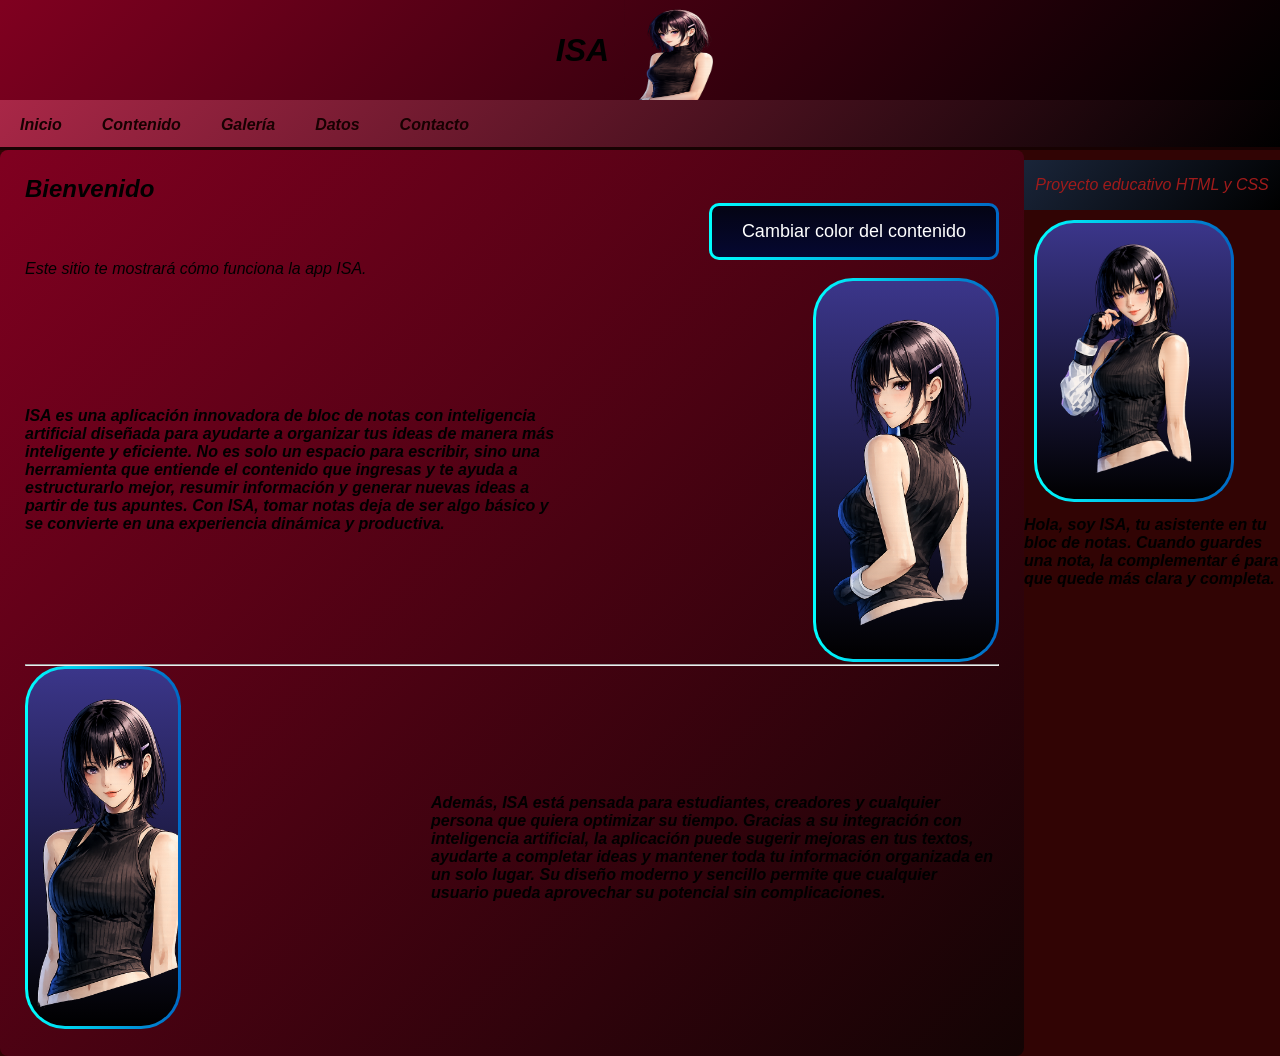
<file: index.html>
<!DOCTYPE html>

<html lang="es">

<head>

    <meta charset="UTF-8">

    <title>ISA</title>
    <link rel="icon" type="image/jpeg" href="isa.jpeg">

    <link rel="stylesheet" href="styles.css">

</head>

<body>

    <header>

        

        <h1>
            
             <em>ISA</em>
    <img src="isab.png" class="isabe">
        </h1>
      
    
    </header>



    <nav>

        <ul>

            <li><a href="index.html"><em>Inicio</em></a></li>

            <li><a href="contenido.html"><em>Contenido</em></a></li>

            <li><a href="galeria.html"><em>Galería</em></a></li>

            <li><a href="datos.html"><em>Datos</em></a></li>

            <li><a href="contacto.html"><em>Contacto</em></a></li>

        </ul>

    </nav>

    <div class="clearfix"></div>

<section id="content">

 <h2><em>Bienvenido</em>    <button class="cambio-color" onclick="cambiarColorContent()">

Cambiar color del contenido

</button>

</h2>

 <p><em>

 Este sitio te mostrará cómo funciona la app ISA.            
            
        </em></p>

    <div class="bloque">

    <div class="texto">
        
        <p><em><b>

            ISA es una aplicación innovadora de bloc de notas con inteligencia artificial diseñada para ayudarte a organizar tus ideas de manera más inteligente y eficiente. No es solo un espacio para escribir, sino una herramienta que entiende el contenido que ingresas y te ayuda a estructurarlo mejor, resumir información y generar nuevas ideas a partir de tus apuntes. Con ISA, tomar notas deja de ser algo básico y se convierte en una experiencia dinámica y productiva.

        </b></em></p>
    </div>

    <div class="imagen rez">
        <img src="rez.png" class="imagen-aparece">
    </div>

</div>

<hr>

<div class="bloque">

    <div class="imagen re">
        <img src="re.png" class="imagen-aparece">
    </div>

    <div class="texto">
        
        <p><em><b>

            Además, ISA está pensada para estudiantes, creadores y cualquier persona que quiera optimizar su tiempo. Gracias a su integración con inteligencia artificial, la aplicación puede sugerir mejoras en tus textos, ayudarte a completar ideas y mantener toda tu información organizada en un solo lugar. Su diseño moderno y sencillo permite que cualquier usuario pueda aprovechar su potencial sin complicaciones.

        </b></em></p>
    </div>

</div>



</section>


<footer><em>Proyecto educativo HTML y CSS</em></footer>
 
<img src="reze.png" class="reze imagen-aparece">

<p><b><em> Hola, soy ISA, tu asistente en tu bloc de notas. Cuando guardes una nota, la complementar é para que quede más clara y completa. </em></b></p>

<script src="script.js"></script>

</body>

</html>
</file>
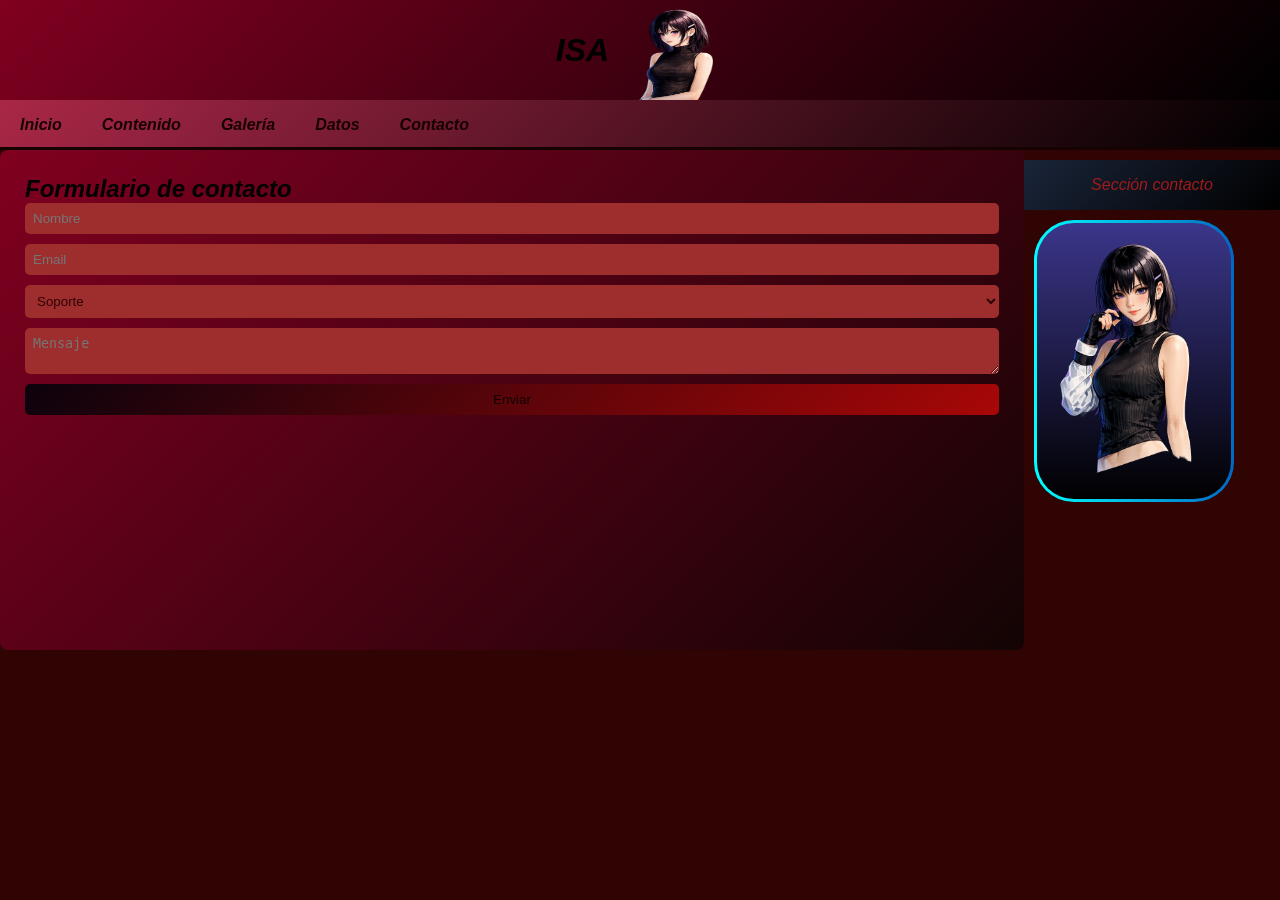
<file: contacto.html>
<!DOCTYPE html>

<html lang="es">

<head>

    <meta charset="UTF-8">

    <title>ISA</title>
     <link rel="icon" type="image/jpeg" href="isa.jpeg">

   

    <link rel="stylesheet" href="styles.css">

</head>

<body>


    <header>
        
        <h1
        
        ><em> ISA </em>
    
<img src="isab.png" class="isabe">

    </h1>

</header>


    <nav>

        <ul>

            <li><a href="index.html"><em>Inicio</em></a></li>


            <li><a href="contenido.html"><em>Contenido</em></a></li>

            <li><a href="galeria.html"><em>Galería</em></a></li>

            <li><a href="datos.html"><em>Datos</em></a></li>

            <li><a href="contacto.html"><em>Contacto</em></a></li>

        </ul>

    </nav>

    <div class="clearfix"></div>



    <section id="content">

        <h2><em>Formulario de contacto</em></h2>

            <form class="formulario-web" id="formulario">

<input type="text" id="nombre" placeholder="Nombre">

<input type="email" id="email" placeholder="Email">

<select id="tipo">

<opt
ion>Consulta</option>

<option>Soporte</option>

<option>Información</option>

</select>

<textarea id="mensaje" placeholder="Mensaje"></textarea>

<input type="submit" value="Enviar">

</form>


    </section>


    <footer><em>Sección contacto</em></footer>

<img src="reze.png" class="reze imagen-aparece">

</body>

</html>
</file>
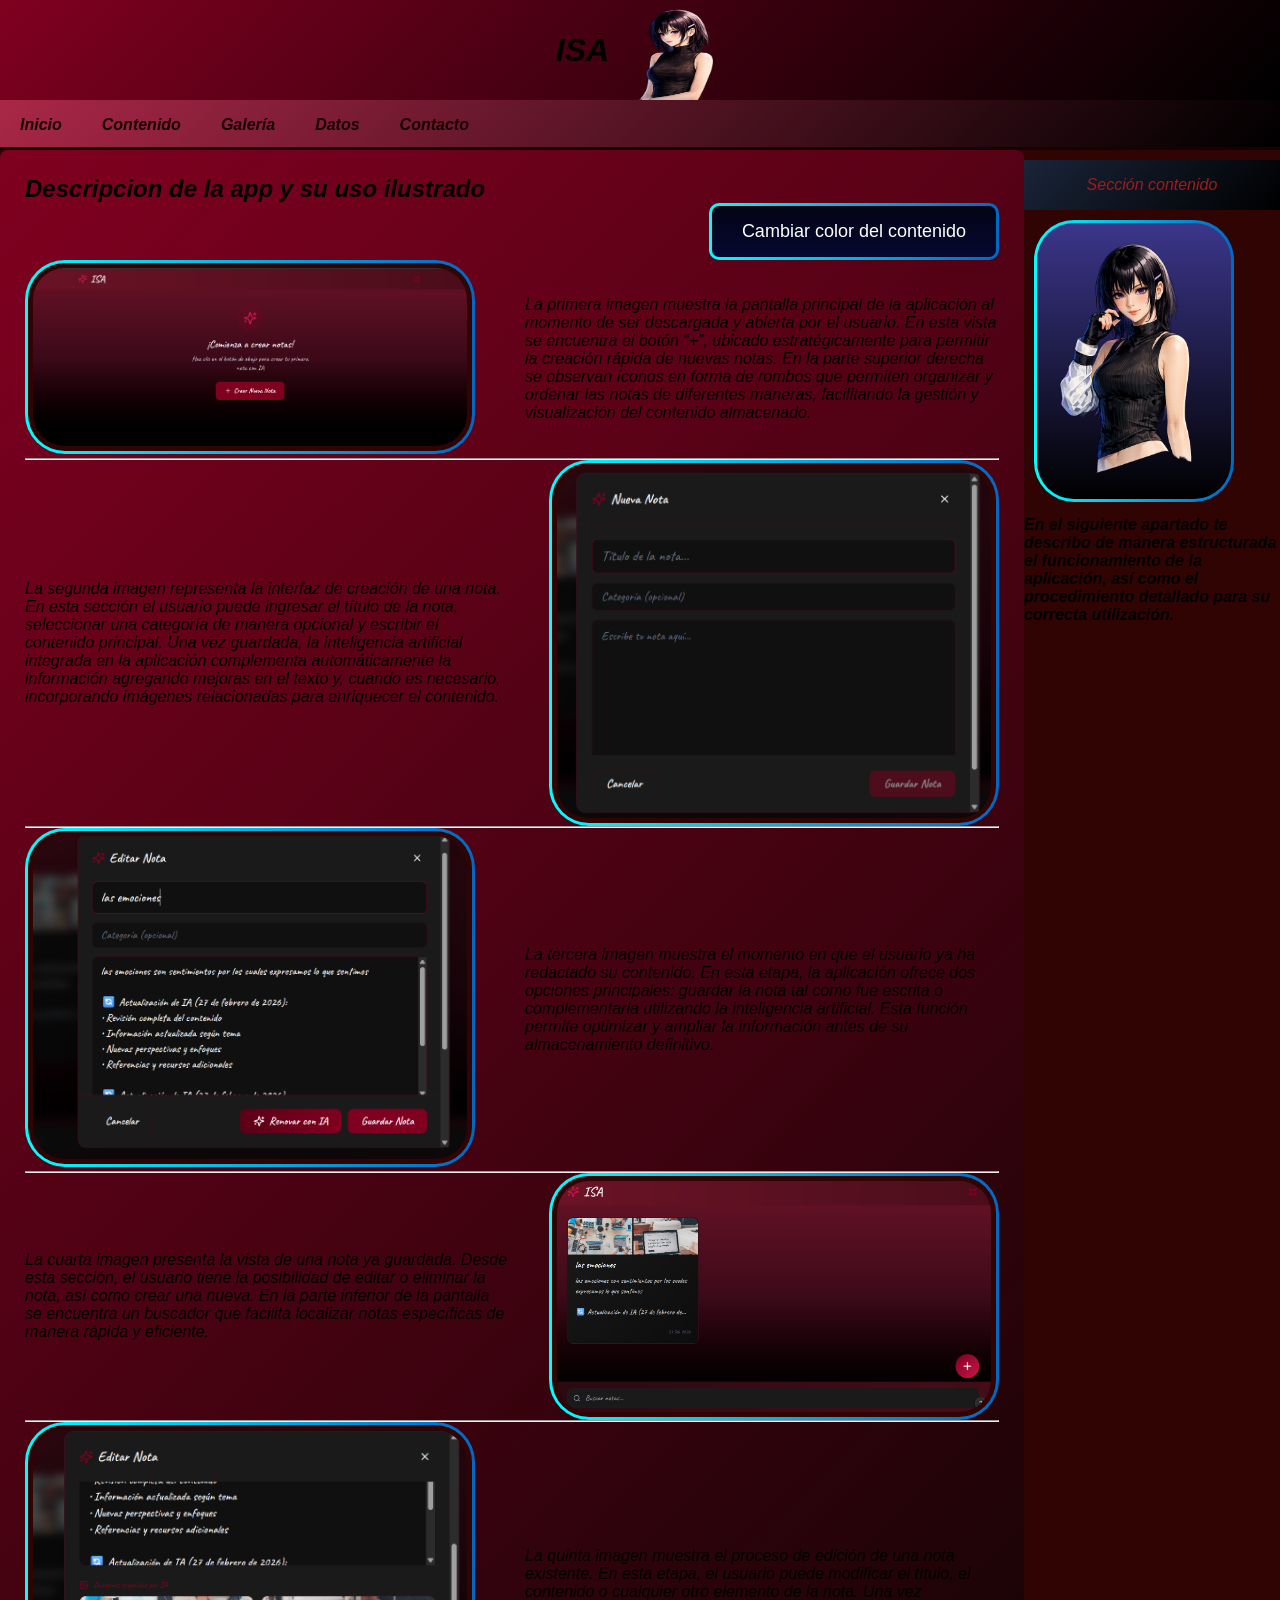
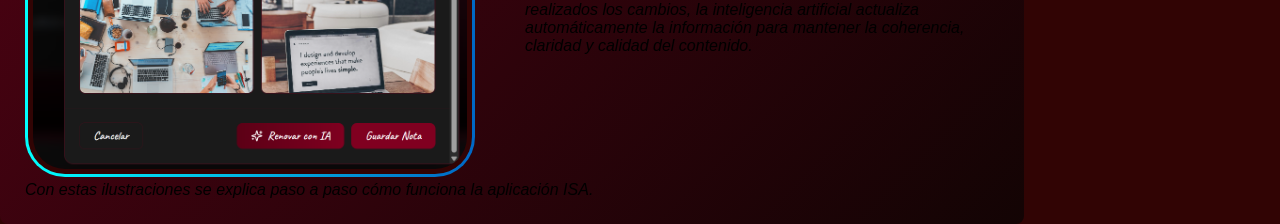
<file: contenido.html>
<!DOCTYPE html>

<html lang="es">

<head>

    <meta charset="UTF-8">

    <title>ISA</title>
     <link rel="icon" type="image/jpeg" href="isa.jpeg">

   

    <link rel="stylesheet" href="styles.css">

</head>

<body>


    <header>
        
        <h1>
            
            <em> ISA </em>
        
        <img src="isab.png" class="isabe">
        
        </h1>
    
    </header>


    <nav>

        <ul>

            <li><a href="index.html"><em>Inicio</em></a></li>

            <li><a href="contenido.html"><em>Contenido</em></a></li>

            <li><a href="galeria.html"><em>Galería</em></a></li>

            <li><a href="datos.html"><em>Datos</em></a></li>

            <li><a href="contacto.html"><em>Contacto</em></a></li>

        </ul>

    </nav>

    <div class="clearfix"></div>



    <section id="content">

        <h2><em> Descripcion de la app y su uso ilustrado </em> <button class="cambio-color" onclick="cambiarColorContent()">

        Cambiar color del contenido 

        </button> 
        
        </h2>

         <div class="ini">

         <div class="inicio">

         <img src="1.png" class="uno imagen-click" onclick="agrandarImagen(this)">

         </div>

         <div class="texto">

            <p><em> La primera imagen muestra la pantalla principal de la aplicación al momento de ser descargada y abierta por el usuario. En esta vista se encuentra el botón “+”, ubicado estratégicamente para permitir la creación rápida de nuevas notas. En la parte superior derecha se observan íconos en forma de rombos que permiten organizar y ordenar las notas de diferentes maneras, facilitando la gestión y visualización del contenido almacenado. </em></p>

         </div>

         </div>

<hr>

         <div class="se">

         <div class="texto">

            <p><em> La segunda imagen representa la interfaz de creación de una nota. En esta sección el usuario puede ingresar el título de la nota, seleccionar una categoría de manera opcional y escribir el contenido principal. Una vez guardada, la inteligencia artificial integrada en la aplicación complementa automáticamente la información agregando mejoras en el texto y, cuando es necesario, incorporando imágenes relacionadas para enriquecer el contenido. </em></p>

            </div>


         <div class="secu" >

         <img src="2.png" class="dos imagen-click" onclick="agrandarImagen(this)">

         </div>

         </div>

         <hr>

         <div class="ini">

         <div class="terce">

         <img src="3.png" class="tres imagen-click" onclick="agrandarImagen(this)">

         </div>

            <div class="texto">

            <p><em> La tercera imagen muestra el momento en que el usuario ya ha redactado su contenido. En esta etapa, la aplicación ofrece dos opciones principales: guardar la nota tal como fue escrita o complementarla utilizando la inteligencia artificial. Esta función permite optimizar y ampliar la información antes de su almacenamiento definitivo. </em></p>

         </div>

         </div>

<hr>

         <div class="se">

         <div class="texto">

         <p><em> La cuarta imagen presenta la vista de una nota ya guardada. Desde esta sección, el usuario tiene la posibilidad de editar o eliminar la nota, así como crear una nueva. En la parte inferior de la pantalla se encuentra un buscador que facilita localizar notas específicas de manera rápida y eficiente. </em></p>

         </div>

         <div class="cuar">

          <img src="4.png" class="cuatro imagen-click" onclick="agrandarImagen(this)">

          </div>

         </div>

         <hr>
        
         <div class="ini">

          <div class="quin">

           <img src="5.png" class="cinco imagen-click" onclick="agrandarImagen(this)">

           </div>

           <div class="texto">

            <p><em> La quinta imagen muestra el proceso de edición de una nota existente. En esta etapa, el usuario puede modificar el título, el contenido o cualquier otro elemento de la nota. Una vez realizados los cambios, la inteligencia artificial actualiza automáticamente la información para mantener la coherencia, claridad y calidad del contenido. </em></p>

         </div>

 </div>

        <p><em> Con estas ilustraciones se explica paso a paso cómo funciona la aplicación ISA.</em></p>

    </section>


    <footer><em>Sección contenido</em></footer>

<img src="reze.png" class="reze imagen-aparece">

<p><em><b> En el siguiente apartado te describo de manera estructurada el funcionamiento de la aplicación, así como el procedimiento detallado para su correcta utilización. </b></em></p>


<script src="script.js"></script>

</body>

</html>
</file>
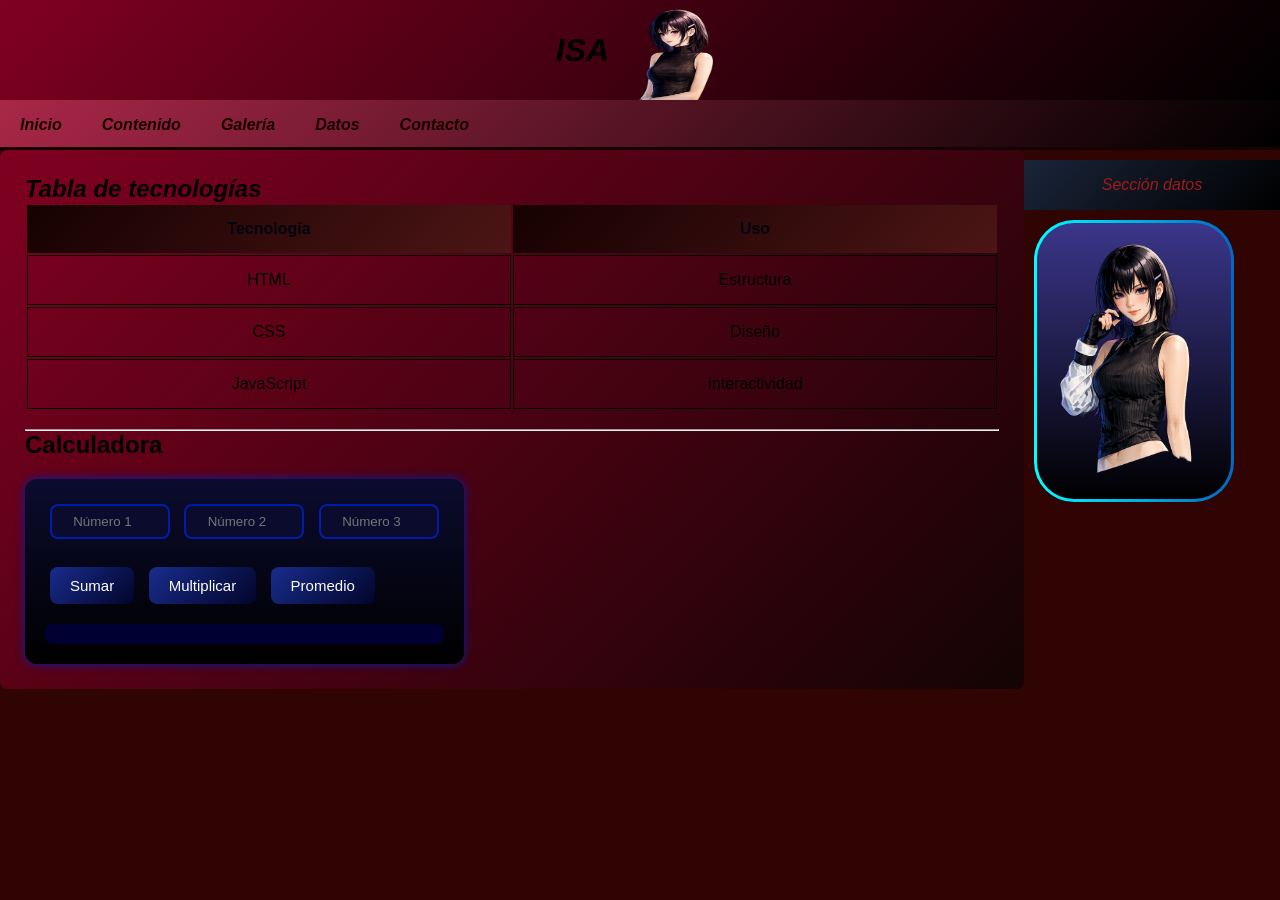
<file: datos.html>
<!DOCTYPE html>

<html lang="es">

<head>

    <meta charset="UTF-8">

    <title>ISA</title>
     <link rel="icon" type="image/jpeg" href="isa.jpeg">

   

    <link rel="stylesheet" href="styles.css">

</head>

<body>


    <header>
        
        <h1>
            
            <em> ISA </em>
        
        <img src="isab.png" class="isabe">
        
        </h1>
    
    </header>


    <nav>

        <ul>

            <li><a href="index.html"><em>Inicio</em></a></li>

            <li><a href="contenido.html"><em>Contenido</em></a></li>

            <li><a href="galeria.html"><em>Galería</em></a></li>

            <li><a href="datos.html"><em>Datos</em></a></li>

            <li><a href="contacto.html"><em>Contacto</em></a></li>

        </ul>

    </nav>

    <div class="clearfix"></div>



    <section id="content">

        <h2><em>Tabla de tecnologías</em></h2>

        <table class="tabla-web">
            <tr><th> Tecnología </th><th> Uso </th></tr>
            <tr><td> HTML </td><td> Estructura </td></tr>
            <tr><td> CSS </td><td> Diseño </td></tr>
            <tr><td> JavaScript </td><td>Interactividad </td></tr>
        </table>

<br>

        <hr>

         <h2>Calculadora</h2>

         <div class="calculadora">

<input type="number" id="num1" placeholder="Número 1">
<input type="number" id="num2" placeholder="Número 2">
<input type="number" id="num3" placeholder="Número 3">

<br><br>

<button onclick="sumarDatos()">Sumar</button>
<button onclick="multiplicarDatos()">Multiplicar</button>
<button onclick="promedioDatos()">Promedio</button>

<p id="resultado"></p>

    </div>

    </section>

    <footer><em>Sección datos</em></footer>

<img src="reze.png" class="reze imagen-aparece">

<script src="script.js"></script>

</body>

</html>
</file>
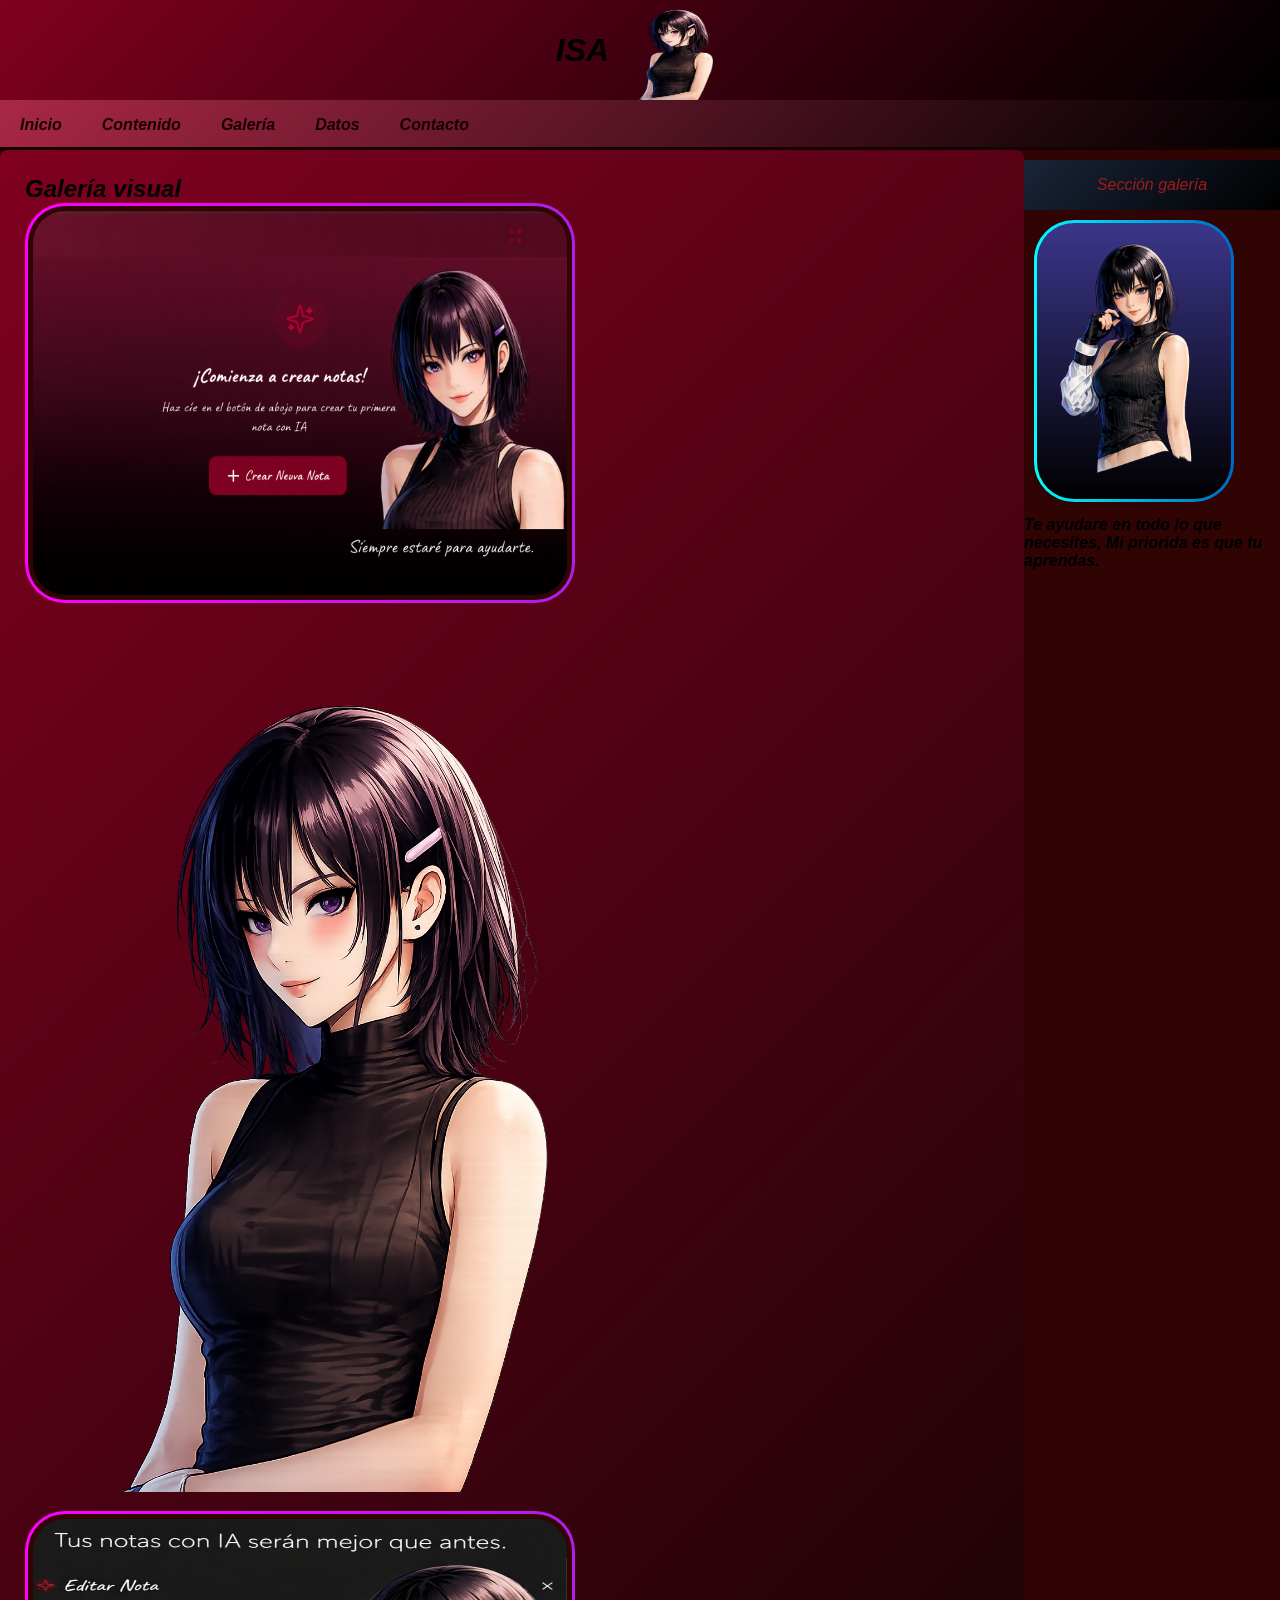
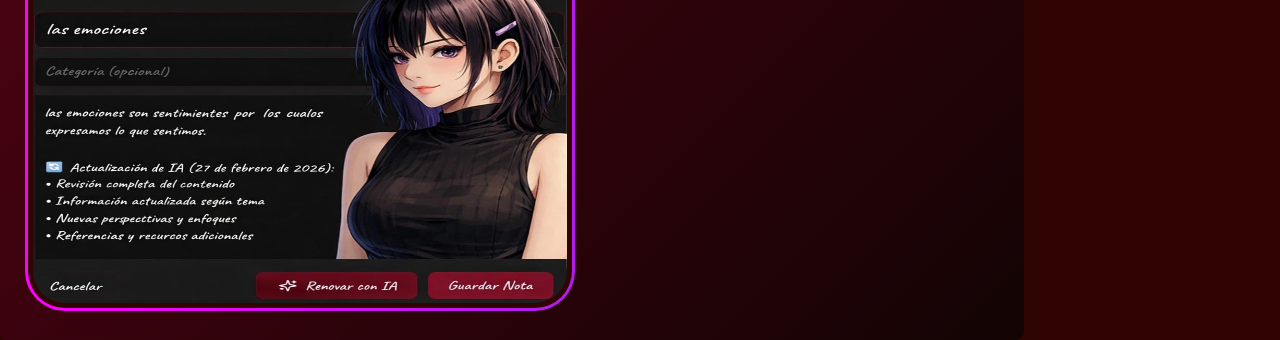
<file: galeria.html>
<!DOCTYPE html>

<html lang="es">

<head>

    <meta charset="UTF-8">

    <title>ISA</title>
 <link rel="icon" type="image/jpeg" href="isa.jpeg">

   
    <link rel="stylesheet" href="styles.css">

</head>

<body>


    <header>
        
        <h1>
            
            <em> ISA </em>
        
        <img src="isab.png" class="isabe">
        
        </h1>
    
    </header>


    <nav>

        <ul>

            <li><a href="index.html"><em>Inicio</em></a></li>

            <li><a href="contenido.html"><em>Contenido</em></a></li>

            <li><a href="galeria.html"><em>Galería</em></a></li>

            <li><a href="datos.html"><em>Datos</em></a></li>

            <li><a href="contacto.html"><em>Contacto</em></a></li>

        </ul>

    </nav>

    <div class="clearfix"></div>



    <section id="content">

        <h2><em>Galería visual</em></h2>

        <div class="is">

        <img src="r.png" class="app cuatro imagen-click" onclick="agrandarImagen(this)">

        <img src="isab.png" class="ap imagen-aparece">

        </div>




         <div class="i">

        <img src="is.jpeg" class="app cuatro imagen-click" onclick="agrandarImagen(this)">
        

        </div>



    </section>

    <footer><em>Sección galería</em></footer>

<img src="reze.png" class="reze imagen-aparece">

<p><em><b> Te ayudare en todo lo que necesites, Mi priorida es que tu aprendas. </b></em></p>

<script src="script.js"></script>

</body>

</html>
</file>
<file: styles.css>
/*                        */
*{                                                                              /*   selecciona todos los elementos del HTML.                     */
    margin: 0;                                                                  /*    (margin) controla el espacio exterior de un elemento, controla las margenes que el navegador de por defecto.                     */
    padding: 0;                                                                 /*    (padding) no hay espacio interno entonces el contenido queda pegado al borde.                     */
    box-sizing: border-box;                                                     /*    (box-sizing) Controla cómo se calcula el tamaño de un elemento. el ancho sí incluye padding y borde.               */
}                                                                               /*    Cierra el bloque del selector.                    */




body{                                                                            /*   body es el selector del cuerpo de la página. Todo lo que esté dentro del <body> en el HTML recibe estos estilos.                      */

    background: #310404;                                                       /*  (background) define el color o fondo de la página.en este caso es vino tinto.                       */
    font-family: 'Segoe UI', Tahoma, Geneva, Verdana, sans-serif;                /*  (font-family) define la fuente del texto. osea el tipo de letra en este caso 'Segoe UI', Tahoma, Geneva, Verdana, sans-serif                      */
}                                                                                /*   Cierra el bloque de estilos del body.                      */




header{                                                                           /*  (header) selecciona la etiqueta <header> del html y aqui tenemos el titulo de la pagina y el logo.                     */
    background: linear-gradient(135deg, #800020, #000000);                    /*  (background: linear-gradient) aqui se aplica color al fondo del titulo osea donde dice ISA. el  linear-gradient crea un degradado de colores, se especifica la direccion diagonal y despues los dos colores que quieres degradar.                      */
    height: 100px;                                                                /*   (height) Define la altura del header.                     */
    display: flex;                                                                /*   (display: flex) Activa Flexbox. Flexbox es un sistema de CSS que permite alinear elementos fácilmente.                     */
    justify-content: center;                                                      /*   (justify-content) Centra los elementos horizontalmente.                     */
    align-items: center;                                                          /*   (align-items) Centra los elementos verticalmente. este con el (justify-content): center , ayuda a centrar correctamente.                    */
}                                                                                 /*   Cierra el bloque del header.                     */




header h1{                                                                         /*  Este selector significa que el h1 que está dentro del header                      */
    display: flex;                                                                 /*   (display: flex) Activa flexbox dentro del título. Esto sirve para alinear el texto y la imagen del título.                         */
    align-items: center;                                                           /*   (align-items) Alinea verticalmente los elementos del h1.                         */
    gap: 15px;                                                                     /*   (gap) agrega espacio entre los elementos dentro del flex.  deja 15 píxeles de separación entre el texto y la imagen.                        */
}                                                                                  /*  Cierra el bloque de estilos del header h1                          */




nav{                                                                                /*   (nav) es el selector de la etiqueta HTML: Esta etiqueta normalmente contiene el menú de navegación de la página, por ejemplo: Inicio, Contenido, Galería, Datos, Contacto                        */
    background: linear-gradient(135deg, #a92747, #000000);                      /*   (background: linear-gradient) aqui se aplica color al menu de navegacion. el  linear-gradient crea un degradado de colores, se especifica la direccion diagonal y despues los dos colores que quieres degradar.                         */
    height: 50px;                                                                   /*   (height) Define la altura del nav.                     */
    border-bottom: 3px solid #170202;                                             /*   (border-bottom) Crea un borde inferior para el nav. (solid) hace que el borde sea continuo.                     */
}                                                                                   /*   Cierra el bloque del nav.                     */




nav ul li{                                                                         /*   selecciona los li que están dentro de ul dentro de nav.                         */
    float: left;                                                                   /*   (float) left.  mueve los elementos hacia la izquierda.                         */
    list-style: none;                                                              /*   (list-style) elimina los puntos que se colocan al frente de cada tema de la lista.                         */
    margin: 10px 20px;                                                             /*   (margin) agrega margen alrededor de los elementos el primero es hacia arriba y hacia abajo el segundo valor es de derecha a izquierda.                         */
    line-height: 30px;                                                             /*   (line-height) define la altura de la línea del texto. ayuda a que el texto del menú quede más centrado verticalmente dentro del menú.                        */
}                                                                                  /*   Cierra el bloque del nav ul li.                         */





nav ul li a{                                                                      /*   (nav ul li a) selecciona los enlaces del menú.                         */
    color: rgb(23, 1, 1);                                                       /*   (color) define el color del texto del enlace.                         */
    text-decoration: none;                                                        /*   (text-decoration) elimina el subrayado que el enlace tiene por defecto.                         */
    font-weight: bold;                                                            /*   (font-weight) hace que el texto del enlace este en negrita.                         */
}                                                                                 /*   Cierra el bloque del nav ul li a.                         */




nav ul li a:hover{                                                                /*   (:hover) es una pseudo-clase quiere decir cuando el mouse pasa sobre el enlace. (nav ul li a:hover) selecciona los enlaces del menú cuando el usuario pasa el cursor sobre ellos.                         */
    color: #cf0a0a;                                                             /*   (color) define el color del texto del enlace cuando el usuario pasa el cursor sobre él.                         */
}                                                                                 /*   Cierra el bloque del nav ul li a:hover.                         */





.clearfix{                                                                        /*  (.clearfix) es una clase CSS. Se usa para arreglar problemas con float.                          */
    clear: both;                                                                  /*   (clear) evita que un elemento se coloque al lado de elementos flotantes. (both) significa: limpia float left y float right.                        */
}                                                                                 /*   Cierra el bloque del .clearfix.                         */




#content{                                                                          /*    (#content) es un ID de elemento. Se usa para aplicar estilos al contenedor principal del contenido. que es donde pondremos todo el contenido.                         */
    float: left;                                                                   /*   (float) left. hace que el elemento se coloque a la izquierda. Esto permite que otro elemento (como aside) quede al lado derecho.                         */
    width: 80%;                                                                    /*   (width) define el ancho del contenedor. Aquí ocupa 80% del ancho de la página.                         */
    background: linear-gradient(135deg, #800020, #130404);                     /*   (background  linear-gradient) define el fondo del contenedor con un degradado.                          */
    min-height: 500px;                                                             /*   (min-height) define la altura mínima del contenedor. el contenido nunca será menor a 500px.                          */
    padding: 25px;                                                                 /*   (padding) agrega espacio interno al contenedor.                          */
    border-radius: 8px;                                                            /*   (border-radius) redondea las esquinas del contenedor.                          */
}                                                                                  /*   Cierra el bloque del #content.                         */




.cambio-color{                                                                      /*   .cambio-color es un selector de clase. Se aplica a cualquier elemento HTML que tenga la clase "cambio-color":                         */

display: block;                                                                     /*  (display) block. hace que el elemento se muestre como un bloque.                          */
margin-left: auto;                                                                  /*  (margin-left) auto. centra el elemento horizontalmente hacia la derecha.                          */
padding: 15px 30px;                                                                 /*  (padding) agrega espacio interno al elemento el primer valor es arriba/abajo y el segundo es izquierda/derecha.                          */
font-size: 18px;                                                                    /*  (font-size) define el tamaño del texto.                          */
color: white;                                                                     /*  (color) define el color del texto.                          */
border-radius: 10px;                                                                /*  (border-radius) redondea las esquinas del elemento.                          */
border: 3px solid transparent;                                                      /*  (border) define el borde del elemento. transparent se usa ya que el borde real sera el gradiente animado.                          */
cursor: pointer;                                                                    /*  (cursor) pointer. cambia el cursor al pasar sobre el elemento.                          */
background:                                                                         /*  (background) define el color del fondo del elemento.                          */
linear-gradient(#040414,#050831) padding-box,                                   /*  (padding-box) significa que se aplica solo al interior del borde. esta parte define el fondo del elemento.                         */
linear-gradient(270deg,#00ffff,#001ca8,#00ffff) border-box;                   /*  (border-box) significa que el gradiente cubre hasta el borde. esta parte define el borde del elemento.                          */
background-size: 100% 100%, 300% 300%;                                               /*  (background-size) define el tamaño del fondos. los dos primeros son los del color del fondo y los dos ultimos son del borde                          */
animation: moverBorde 4s linear infinite;                                            /*  (animation) define la animación del borde. Aplica una animación. Significa: moverBorde → nombre de la animación, 4s → dura 4 segundos, linear → velocidad constante, infinite → se repite para siempre                          */
}                                                                                    /*   Cierra la clase .cambio-color.                         */

/* animación del borde */

@keyframes moverBorde {                                                              /*  (@keyframes) define una animación CSS.                      */

0%{                                                                                  /*  Inicio de la animación. 0%  izquierda                    */
background-position: 0% 50%;                                                         /*  Posición inicial del gradiente. el fondo empieza a la izquierda                     */
}                                                                                    /*  Cierra el paso inicial.                      */

50%{                                                                                 /*  Mitad de la animación. 50%  centro vertical                 */
background-position: 100% 50%;                                                       /*  Posición a la mitad de la animación. El gradiente se mueve hacia la derecha.                      */
}                                                                                    /*  Cierra el paso de la mitad.                      */

100%{                                                                                /*  Final de la animación. 100%  derecha                   */
background-position: 0% 50%;                                                         /*  Posición final del gradiente. el fondo vuelve a la izquierda                     */
}                                                                                    /*  Cierra el paso final.                      */

}                                                                                    /*  Cierra la animación.                      */


/* efecto cuando pasas el mouse */

.cambio-color:hover{                                                                 /*   (.cambio-color) es una clase que usaste en tu botón. :hover significa: cuando el mouse pasa encima del elemento                        */
    transform: scale(1.05);                                                          /*   (transform) permite transformar un elemento. (scale()) cambia el tamaño. 1 es normal y 1.05 es un 5% más grande                        */
}                                                                                    /*    Cierra el bloque de estilos.                        */




.imagen-click{                                                                        /*   Esta es una clase para imágenes del html.                        */
transition: transform 0.3s ease;                                                      /*   (transition) crea animaciones suaves cuando cambia una propiedad. (transform) anima, dura 0.3 segundos y ease es una función de temporización la hace mas suave.                       */
cursor: pointer;                                                                      /*   (cursor: pointer) cambia el cursor del mouse al pasar sobre el elemento                        */
}                                                                                     /*   Cierra el bloque de estilos.                        */




aside{                                                                                 /*   (aside) es un elemento semántico del html para el contenido lateral                        */
    float: left;                                                                       /*   (float: left) posiciona el elemento a la izquierda. Esto permite que otro elemento (como content) esté al lado.                        */
    width: 20%;                                                                        /*   (width: 20%) le da un ancho del 20% al elemento                        */
    min-height: 500px;                                                                 /*   (min-height) establece una altura mínima en este caso 500px                       */
    padding: 20px;                                                                     /*   (padding) agrega espacio interior al elemento osea da un espacio entre el borde y el contenido                       */
}                                                                                      /*   Cierra el bloque de estilos.                        */




footer{                                                                                /*   (footer) es un elemento semántico del html para el pie de página es donde aparecen los titulos en el lado izquierdo de la pagina                       */
    background: linear-gradient(135deg, #70a0f8, #000000);                         /*   (background: linear-gradient) crea un degradado de color en el footer                       */
    color: rgb(160, 27, 27);                                                         /*   (color) establece el color del texto                        */
    text-align: center;                                                                /*   (text-align: center) centra el texto                        */
    height: 50px;                                                                      /*   (height: 50px) le da una altura de 50px al elemento                        */
    line-height: 50px;                                                                 /*   (line-height: 50px) alinea el texto verticalmente                        */
    margin-top: 10px;                                                                  /*   (margin-top: 10px) agrega un margen superior osea arriba del footer                       */
}                                                                                      /*   Cierra el bloque de estilos.                        */









.bloque {                                                                               /*   (bloque) es una clase para contenedores del html del index o inicio para mas claro                       */
    display: flex;                                                                      /*   (display: flex) crea un contenedor flexible                        */
    align-items: center;                                                                /*   (align-items: center) alinea los elementos verticalmente                        */
    gap: 250px;                                                                         /*   (gap: 150px) agrega un espacio entre los elementos                        */
    margin-bottom: 2px;                                                                 /*   (margin-bottom: 2px) agrega un margen en la parte inferior                        */
}                                                                                       /*   Cierra el bloque de estilos.                        */




.bloque img {                                                                           /*   (bloque img) es una clase para imágenes dentro de contenedores. rez, que es la primera imagen y reze que es la segunda del contenedor                       */
    width: 150px;                                                                       /*   (width: 150px) le da un ancho de 150px al elemento                        */
    border-radius: 8px;                                                                 /*   (border-radius: 8px) redondea las esquinas del elemento                        */
}                                                                                       /*   Cierra el bloque de estilos.                        */




.reze {                                                                                 /*   (reze) es una clase para elementos del html, es la imagen del footer                       */
    margin: 10px;                                                                      /*   (margin: 10px) agrega un margen al elemento                        */
    box-shadow: 0 0 0px rgb(97, 1, 1);                                               /*   (box-shadow: 0 0 0px rgb(97, 1, 1)) agrega una sombra al elemento                        */
    background:  linear-gradient(135deg, #3b368a, #000000);                         /*   (background:  linear-gradient(135deg, #3b368a, #000000)) le da un fondo gradiente al elemento                        */
    padding: 15px;                                                                      /*   (padding: 15px) agrega un espacio interno al elemento                        */
    border-radius: 40px;                                                                /*   (border-radius: 40px) redondea las esquinas del elemento                        */
    width: 200px;                                                                       /*   (width: 200px) le da un ancho de 200px al elemento                        */
    border: 3px solid transparent;                                                      /*   (border: 3px solid transparent) le da un borde transparente al elemento                        */
    background:                                                                         /*  (background) define el color del fondo del elemento.                          */
    linear-gradient( #3b368a, #000000) padding-box,                                 /*  (padding-box) significa que se aplica solo al interior del borde. esta parte define el fondo del elemento.                         */
    linear-gradient(270deg,#00ffff,#001ca8,#00ffff) border-box;                   /*  (border-box) significa que el gradiente cubre hasta el borde. esta parte define el borde del elemento.                          */
    background-size: 100% 100%, 300% 300%;                                               /*  (background-size) define el tamaño del fondos. los dos primeros son los del color del fondo y los dos ultimos son del borde                          */
    animation: moverBorde 4s linear infinite;                                            /*  (animation) define la animación del borde. Aplica una animación. Significa: moverBorde → nombre de la animación, 4s → dura 4 segundos, linear → velocidad constante, infinite → se repite para siempre                          */
}                                                                                        /*   Cierra el bloque de estilos.                        */

/* animación del borde */

@keyframes moverBorde {                                                                  /*                            */
                   
0%{                                                                                      /*                            */
background-position: 0% 50%;                                                             /*                            */
}                                                                                        /*                            */

50%{                                                                                     /*                            */
background-position: 100% 50%;                                                           /*                            */
}                                                                                        /*                            */

100%{                                                                                    /*                            */
background-position: 0% 50%;                                                             /*                            */
}                                                                                        /*                            */

}                                                                                        /*                            */






.rez {
    background:  linear-gradient(135deg, #3b368a, #000000);                           /*                            */
    padding: 15px;                                                                        /*                            */
    border-radius: 40px;                                                                  /*                            */
    width: 200px;                                                                         /*                            */
    border: 3px solid transparent;                                                        /*                            */
    background:                                                                           /*                            */
    linear-gradient( #3b368a, #000000) padding-box,                                   /*                            */
    linear-gradient(270deg,#00ffff,#001ca8,#00ffff) border-box;                     /*                            */
    background-size: 100% 100%, 300% 300%;                                                 /*                            */
    animation: moverBorde 4s linear infinite;                                              /*                            */

}                                                                                          /*                            */

/* animación del borde */

@keyframes moverBorde {                                                                     /*                            */

0%{                                                                                         /*                            */
background-position: 0% 50%;                                                                /*                            */
}                                                                                           /*                            */

50%{                                                                                        /*                            */
background-position: 100% 50%;                                                              /*                            */
}                                                                                           /*                            */

100%{                                                                                       /*                            */
background-position: 0% 50%;                                                                /*                            */
}                                                                                           /*                            */

}                                                                                           /*                            */

.imagen-aparece{                                                                            /*                            */
opacity: 0;                                                                                 /*                            */
transform: scale(0.8);                                                                      /*                            */
filter: blur(10px);                                                                         /*                            */
animation: aparecerCeniza 2s ease forwards;                                                 /*                            */

}                                                                                           /*                            */

@keyframes aparecerCeniza{                                                                  /*                            */

0%{                                                                                         /*                            */
opacity: 0;                                                                                 /*                            */
transform: scale(0.8);                                                                      /*                            */
filter: blur(10px);                                                                         /*                            */
}                                                                                           /*                            */

50%{                                                                                        /*                            */
opacity: 0.5;                                                                               /*                            */
filter: blur(5px);                                                                          /*                            */
}                                                                                           /*                            */

100%{                                                                                       /*                            */
opacity: 1;                                                                                 /*                            */
transform: scale(1);                                                                        /*                            */
filter: blur(0);                                                                            /*                            */
}                                                                                           /*                            */

}                                                                                           /*                            */


.re {                                                                                        /*                            */
    background: linear-gradient(135deg, #3b368a, #000000);                               /*                            */
    padding: 0px;                                                                            /*                            */
    border-radius: 40px;                                                                     /*                            */
    width: 200px;                                                                            /*                            */
    border: 3px solid transparent;                                                           /*                            */
    background:                                                                              /*                            */
    linear-gradient( #3b368a, #000000) padding-box,                                      /*                            */
    linear-gradient(270deg,#00ffff,#001ca8,#00ffff) border-box;                        /*                            */
    background-size: 100% 100%, 300% 300%;                                                   /*                            */
    animation: moverBorde 4s linear infinite;                                                /*                            */

}                                                                                            /*                            */

/* animación del borde */

@keyframes moverBorde {                                                                      /*                            */

0%{                                                                                          /*                            */
background-position: 0% 50%;                                                                 /*                            */
}                                                                                            /*                            */

50%{                                                                                         /*                            */
background-position: 100% 50%;                                                               /*                            */
}                                                                                            /*                            */

100%{                                                                                        /*                            */
background-position: 0% 50%;                                                                 /*                            */
}                                                                                            /*                            */

}                                                                                            /*                            */

.tabla-web td{                                                                               /*                            */
    width: 100%;                                                                             /*                            */
    border-collapse: collapse;                                                               /*                            */
    border: 1px solid #060101;                                                             /*                            */
    padding: 10px;                                                                           /*                            */
    text-align: center;                                                                      /*                            */
    color: #000000;                                                                        /*                            */
     table-layout: fixed;                                                                    /*                            */
}                                                                                            /*                            */

.tabla-web{                                                                                  /*                            */
    width: 100%;                                                                             /*                            */
}                                                                                            /*                            */

.tabla-web th:first-child{                                                                   /*                            */
    color: rgb(2, 5, 16);                                                                  /*                            */
    background: linear-gradient(135deg, #160101, rgb(77, 21, 21));                       /*                            */
}                                                                                            /*                            */

.tabla-web th:last-child{                                                                    /*                            */
    color: rgb(2, 5, 16);                                                                  /*                            */
    background: linear-gradient(135deg, #160101, rgb(77, 21, 21));                       /*                            */
}                                                                                            /*                            */

.tabla-web th,
.tabla-web td{                                                                               /*                            */
    width: 50%;                                                                              /*                            */
    padding: 15px;                                                                           /*                            */
    text-align: center;                                                                      /*                            */
}                                                                                            /*                            */

.inicio img {                                                                                /*                            */
font-size: 18px;                                                                             /*                            */
color: white;                                                                              /*                            */
border: 3px solid transparent;                                                               /*                            */
cursor: pointer;                                                                             /*                            */
    width: 450px;                                                                            /*                            */
    padding: 5px;                                                                            /*                            */
     border-radius: 40px;                                                                    /*                            */
     background:                                                                             /*                            */
     linear-gradient(#310404,#310404) padding-box,                                       /*                            */
linear-gradient(270deg,#00ffff,#001ca8,#00ffff) border-box;                            /*                            */
background-size: 100% 100%, 300% 300%;                                                        /*                            */
animation: moverBorde 4s linear infinite;                                                     /*                            */

}                                                                                             /*                            */

/* animación del borde */

@keyframes moverBorde {                                                                       /*                            */

0%{                                                                                           /*                            */
background-position: 0% 50%;                                                                  /*                            */
}                                                                                             /*                            */

50%{                                                                                          /*                            */
background-position: 100% 50%;                                                                /*                            */
}                                                                                             /*                            */

100%{                                                                                         /*                            */
background-position: 0% 50%;                                                                  /*                            */
}                                                                                             /*                            */

}                                                                                             /*                            */


/* efecto cuando pasas el mouse */

.cambio-color:hover{                                                                           /*                            */
    transform: scale(1.05);                                                                    /*                            */
}                                                                                              /*                            */

.imagen-click{                                                                                 /*                            */
transition: transform 0.3s ease;                                                               /*                            */
cursor: pointer;                                                                               /*                            */
}                                                                                              /*                            */



.secu img {                                                                                    /*                            */
    width: 450px;                                                                              /*                            */
    border-radius: 40px;                                                                       /*                            */
   margin-left: auto;                                                                          /*                            */
    display: block;                                                                            /*                            */
    font-size: 18px;                                                                           /*                            */
color: white;                                                                                /*                            */
border: 3px solid transparent;                                                                 /*                            */
cursor: pointer;                                                                               /*                            */
    padding: 5px;                                                                              /*                            */
     background:                                                                               /*                            */
     linear-gradient(#310404,#310404) padding-box,                                         /*                            */
linear-gradient(270deg,#00ffff,#001ca8,#00ffff) border-box;                              /*                            */
background-size: 100% 100%, 300% 300%;                                                          /*                            */
animation: moverBorde 4s linear infinite;                                                       /*                            */

}                                                                                               /*                            */

/* animación del borde */

@keyframes moverBorde {                                                                          /*                            */

0%{                                                                                              /*                            */
background-position: 0% 50%;                                                                     /*                            */
}                                                                                                /*                            */

50%{                                                                                             /*                            */
background-position: 100% 50%;                                                                   /*                            */
}                                                                                                /*                            */

100%{                                                                                            /*                            */
background-position: 0% 50%;                                                                     /*                            */
}                                                                                                /*                            */

}                                                                                                /*                            */


/* efecto cuando pasas el mouse */

.cambio-color:hover{                                                                             /*                            */
    transform: scale(1.05);                                                                      /*                            */
}                                                                                                /*                            */

.imagen-click{                                                                                   /*                            */
transition: transform 0.3s ease;                                                                 /*                            */
cursor: pointer;                                                                                 /*                            */
}                                                                                                /*                            */



.terce img{                                                                                      /*                            */
    width: 450px;                                                                                /*                            */
    border-radius: 40px;                                                                         /*                            */
    font-size: 18px;                                                                             /*                            */
color: white;                                                                                  /*                            */
border: 3px solid transparent;                                                                    /*                            */
cursor: pointer;                                                                                  /*                            */
    padding: 5px;                                                                                 /*                            */
     background:                                                                                  /*                            */
     linear-gradient(#310404,#310404) padding-box,                                            /*                            */
linear-gradient(270deg,#00ffff,#001ca8,#00ffff) border-box;                                 /*                            */
background-size: 100% 100%, 300% 300%;                                                            /*                            */
animation: moverBorde 4s linear infinite;                                                         /*                            */

}                                                                                                 /*                            */

/* animación del borde */

@keyframes moverBorde {                                                                          /*                            */

0%{                                                                                              /*                            */
background-position: 0% 50%;                                                                     /*                            */
}                                                                                                /*                            */

50%{                                                                                             /*                            */
background-position: 100% 50%;                                                                   /*                            */
}                                                                                                /*                            */

100%{                                                                                            /*                            */
background-position: 0% 50%;                                                                     /*                            */
}                                                                                                /*                            */

}                                                                                                /*                            */


/* efecto cuando pasas el mouse */

.cambio-color:hover{                                                                             /*                            */
    transform: scale(1.05);                                                                      /*                            */
}                                                                                                /*                            */

.imagen-click{                                                                                   /*                            */
transition: transform 0.3s ease;                                                                 /*                            */
cursor: pointer;                                                                                 /*                            */
}                                                                                                /*                            */


.cuar img {                                                                                      /*                            */
    width: 450px;                                                                                /*                            */
    padding: 15px;                                                                               /*                            */
    margin-left: auto;                                                                           /*                            */
    display: block;                                                                              /*                            */
font-size: 18px;                                                                                 /*                            */
color: white;                                                                                  /*                            */
border: 3px solid transparent;                                                                   /*                            */
cursor: pointer;                                                                                 /*                            */
    padding: 5px;                                                                                /*                            */
     border-radius: 40px;                                                                        /*                            */
     background:                                                                                 /*                            */
     linear-gradient(#310404,#310404) padding-box,                                           /*                            */
linear-gradient(270deg,#00ffff,#001ca8,#00ffff) border-box;                                /*                            */
background-size: 100% 100%, 300% 300%;                                                            /*                            */
animation: moverBorde 4s linear infinite;                                                         /*                            */

}                                                                                                 /*                            */

/* animación del borde */

@keyframes moverBorde {                                                                           /*                            */

0%{                                                                                               /*                            */
background-position: 0% 50%;                                                                      /*                            */
}                                                                                                 /*                            */

50%{                                                                                              /*                            */
background-position: 100% 50%;                                                                    /*                            */
}                                                                                                 /*                            */

100%{                                                                                             /*                            */
background-position: 0% 50%;                                                                      /*                            */
}                                                                                                 /*                            */

}                                                                                                 /*                            */


/* efecto cuando pasas el mouse */

.cambio-color:hover{                                                                              /*                            */
    transform: scale(1.05);                                                                       /*                            */
}                                                                                                 /*                            */

.imagen-click{                                                                                    /*                            */
transition: transform 0.3s ease;                                                                  /*                            */
cursor: pointer;                                                                                  /*                            */
}                                                                                                 /*                            */



.quin img{                                                                                        /*                            */
    width: 450px;                                                                                 /*                            */
font-size: 18px;                                                                                  /*                            */
color: white;                                                                                   /*                            */
border: 3px solid transparent;                                                                    /*                            */
cursor: pointer;                                                                                  /*                            */
    padding: 5px;                                                                                 /*                            */
     border-radius: 40px;                                                                         /*                            */
     background:                                                                                  /*                            */
     linear-gradient(#310404,#310404) padding-box,                                            /*                            */
linear-gradient(270deg,#00ffff,#001ca8,#00ffff) border-box;                                 /*                            */
background-size: 100% 100%, 300% 300%;                                                            /*                            */
animation: moverBorde 4s linear infinite;                                                         /*                            */

}                                                                                                 /*                            */

/* animación del borde */

@keyframes moverBorde {                                                                           /*                            */

0%{                                                                                               /*                            */
background-position: 0% 50%;                                                                      /*                            */
}                                                                                                 /*                            */

50%{                                                                                              /*                            */
background-position: 100% 50%;                                                                    /*                            */
}                                                                                                 /*                            */

100%{                                                                                             /*                            */
background-position: 0% 50%;                                                                      /*                            */
}                                                                                                 /*                            */

}                                                                                                 /*                            */


/* efecto cuando pasas el mouse */

.cambio-color:hover{                                                                               /*                            */
    transform: scale(1.05);                                                                        /*                            */
}                                                                                                  /*                            */

.imagen-click{                                                                                     /*                            */
transition: transform 0.3s ease;                                                                   /*                            */
cursor: pointer;                                                                                   /*                            */
}                                                                                                  /*                            */


.ini {                                                                                             /*                            */
    display: flex;                                                                                 /*                            */
    align-items: center;                                                                           /* centra verticalmente       */
    justify-content: center;                                                                       /* opcional si quieres todo centrado */
    gap: 50px;                                                                                     /*                            */
    
}                                                                                                   /*                            */

.se {                                                                                               /*                            */
    display: flex;                                                                                  /*                            */
    align-items: center;                                                                            /* centra verticalmente */
    justify-content: flex-start;                                                                    /* todo hacia la izquierda */
    gap: 40px;                                                                                      /*                            */
}                                                                                                   /*                            */



.app  {                                                                                             /*                            */
     width: 550px;                                                                                  /*                            */
     border-radius: 40px;                                                                           /*                            */
     height: 400px;                                                                                 /*                            */
font-size: 18px;                                                                                    /*                            */
color: white;                                                                                     /*                            */
border: 3px solid transparent;                                                                      /*                            */
cursor: pointer;                                                                                    /*                            */
    padding: 5px;                                                                                   /*                            */
     background:                                                                                    /*                            */
     linear-gradient(#310404,#310404) padding-box,                                              /*                            */
linear-gradient(270deg,#ff00ff,#8a2be2,#ff00ff) border-box;                                   /*                            */
background-size: 100% 100%, 300% 300%;                                                               /*                            */
animation: moverBorde 4s linear infinite;                                                            /*                            */

}                                                                                                    /*                            */

/* animación del borde */

@keyframes moverBorde {                                                                               /*                            */

0%{                                                                                                   /*                            */
background-position: 0% 50%;                                                                          /*                            */
}                                                                                                     /*                            */

50%{                                                                                                  /*                            */
background-position: 100% 50%;                                                                        /*                            */
}                                                                                                     /*                            */

100%{                                                                                                 /*                            */
background-position: 0% 50%;                                                                          /*                            */
}                                                                                                     /*                            */

}                                                                                                     /*                            */


/* efecto cuando pasas el mouse */

.cambio-color:hover{                                                                                   /*                            */
    transform: scale(1.05);                                                                            /*                            */
}                                                                                                      /*                            */

.imagen-click{                                                                                         /*                            */
transition: transform 0.3s ease;                                                                       /*                            */
cursor: pointer;                                                                                       /*                            */
}                                                                                                      /*                            */


.isa img {                                                                                             /*                            */
     width: 400px;                                                                                     /*                            */
    border-radius: 8px;                                                                                /*                            */
    padding: 15px;                                                                                     /*                            */
     border-radius: 40px;                                                                              /*                            */

}                                                                                                      /*                            */

.bella img{                                                                                            /*                            */
        width: 500px;                                                                                  /*                            */
        height: 500px;                                                                                 /*                            */
}                                                                                                      /*                            */

.isabe {                                                                                               /*                            */
     width: 100px;                                                                                     /*                            */
     height: 100px;                                                                                    /*                            */

}                                                                                                      /*                            */



h1 {                                                                                                   /*                            */
    display: flex;                                                                                     /*                            */
    align-items: center;                                                                               /*                            */
    justify-content: center;                                                                           /*                            */
    gap: 10px;                                                                                         /*                            */
}                                                                                                      /*                            */

.ap  {                                                                                                 /*                            */
    width: 600px;                                                                                      /*                            */
    height: 900px ;                                                                                    /*                            */
    border-radius: 70px;                                                                               /*                            */
    gap: 30px;                                                                                         /*                            */
    border-radius: 4px;                                                                                /*                            */
    padding: 15px;                                                                                     /*                            */
     border-radius: 40px;                                                                              /*                            */

}                                                                                                      /*                            */

/* CAJA DE LA CALCULADORA */

.calculadora{                                                                                          /*                            */
background: linear-gradient(180deg,#0b0b2e,#000000);                                               /*                            */
padding: 20px;                                                                                          /*                            */
border-radius: 12px;                                                                                    /*                            */
width: fit-content;                                                                                     /*                            */
box-shadow: 0 0 10px #001ca8;                                                                         /*                            */
margin-top: 20px;                                                                                       /*                            */

}                                                                                                       /*                            */


/* INPUTS DE NUMEROS */

.calculadora input{                                                                                     /*                            */

width: 120px;                                                                                           /*                            */
padding: 8px;                                                                                           /*                            */
margin: 5px;                                                                                            /*                            */
border-radius: 8px;                                                                                     /*                            */
border: 2px solid #001ca8;                                                                            /*                            */
background: #0b0b2e;                                                                                  /*                            */
color: white;                                                                                         /*                            */
text-align: center;                                                                                     /*                            */

}                                                                                                       /*                            */


/* BOTONES */

.calculadora button{                                                                                     /*                            */
padding: 10px 20px;                                                                                      /*                            */
margin: 5px;                                                                                             /*                            */
font-size: 15px;                                                                                         /*                            */
color: white;                                                                                          /*                            */
border-radius: 8px;                                                                                       /*                            */
border: none;                                                                                             /*                            */
cursor: pointer;                                                                                          /*                            */
background: linear-gradient(135deg,#192c8d,#02052a);                                                  /*                            */
transition: transform 0.2s;                                                                               /*                            */

}                                                                                                         /*                            */


/* EFECTO CUANDO PASAS EL MOUSE */

.calculadora button:hover{                                                                                /*                            */

transform: scale(1.05);                                                                                   /*                            */

}                                                                                                         /*                            */


/* RESULTADO */

#resultado{                                                                                                /*                            */
margin-top: 15px;                                                                                          /*                            */
padding: 10px;                                                                                             /*                            */
background: #000033;                                                                                     /*                            */
color: #112791;                                                                                          /*                            */
border-radius: 8px;                                                                                        /*                            */
font-weight: bold;                                                                                         /*                            */
text-align: center;                                                                                        /*                            */

}                                                                                                          /*                            */


.formulario-web{                                                                                           /*                            */
    display: flex;                                                                                         /*                            */
    flex-direction: column;                                                                                /*                            */
}                                                                                                          /*                            */

.formulario-web input,
.formulario-web textarea,
.formulario-web select{                                                                                    /*                            */
    margin-bottom: 10px;                                                                                   /*                            */
    padding: 8px;                                                                                          /*                            */
    border-radius: 5px;                                                                                     /*                            */
    border: none;                                                                                           /*                            */
    background: #9e2e2e;                                                                                  /*                            */
    color: #2f0101;                                                                                       /*                            */
}                                                                                                           /*                            */

.formulario-web input[type="submit"]{                                                                       /*                            */
    background: linear-gradient(135deg, #0c020c, #a80707);                                              /*                            */
    color: rgb(18, 2, 2);                                                                                 /*                            */
    cursor: pointer;                                                                                        /*                            */
}                                                                                                           /*                            */
</file>
